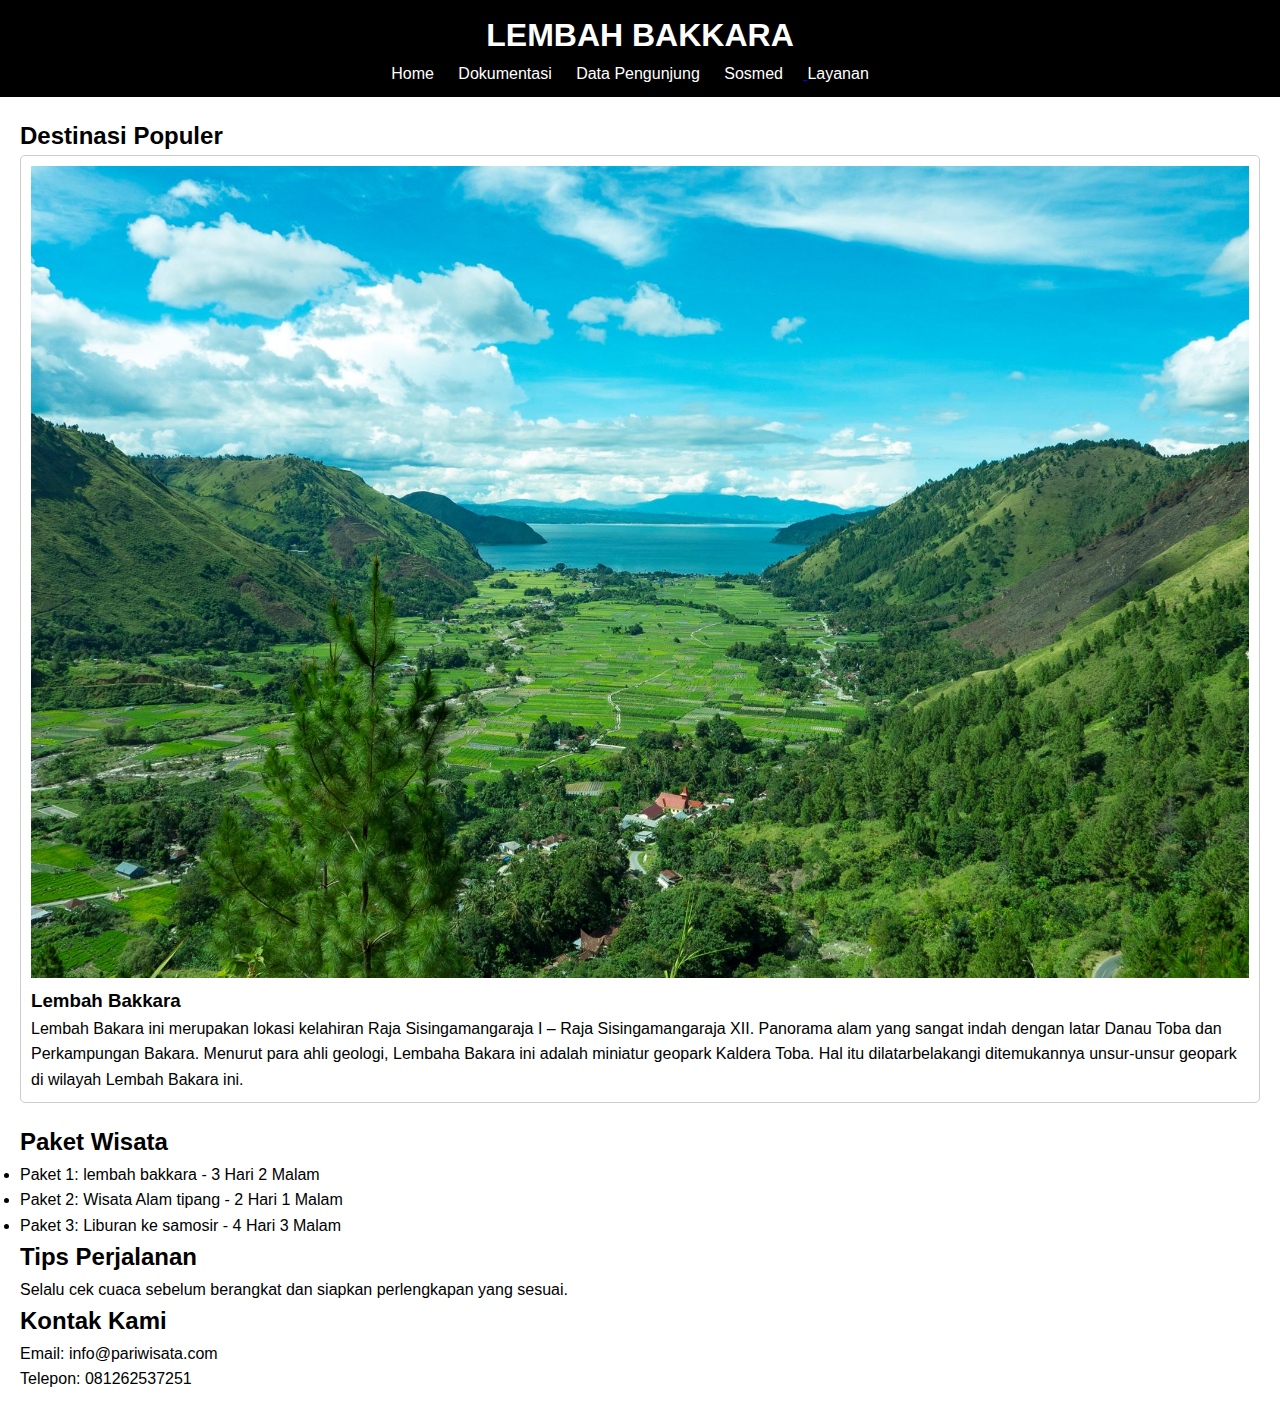
<file: bakkara.html>
<!DOCTYPE html>
<html lang="id">
<head>
    <meta charset="UTF-8">
    <meta name="viewport" content="width=device-width, initial-scale=1.0">
    <link rel="stylesheet" href="bakkara.css">
    <title>Website Pariwisata</title>
</head>
<body>
    <header>
        <h1>LEMBAH BAKKARA</h1>
        <nav>
            <ul>
                <li><a href="dokumentasi.html">Home</a></li>
                <li><a href="dokumentasi.html">Dokumentasi</a></li>
                <li><a href="data.html">Data Pengunjung</a></li>
                <li><a href="sosmed.html">Sosmed</li>
                <li><a href="layanan.html">Layanan</a></li>
           </ul>
        </nav>
    </header>

    <main>
        <section id="destinasi">
            <h2>Destinasi Populer</h2>
            <div class="card">
                <img src="bakkara1.jpeg" alt="Destinasi 1">
                <h3>Lembah Bakkara</h3>
                <p>Lembah Bakara ini merupakan lokasi kelahiran Raja Sisingamangaraja I – 
                    Raja Sisingamangaraja XII.  
                    Panorama alam yang sangat indah dengan latar Danau Toba dan Perkampungan Bakara. Menurut para ahli geologi, Lembaha Bakara ini adalah miniatur geopark Kaldera Toba. Hal itu dilatarbelakangi ditemukannya unsur-unsur geopark di wilayah Lembah Bakara ini.</p>
            </div>
    
        </section>

        <section id="paket">
            <h2>Paket Wisata</h2>
            <ul>
                <li>Paket 1: lembah bakkara - 3 Hari 2 Malam</li>
                <li>Paket 2: Wisata Alam tipang - 2 Hari 1 Malam</li>
                <li>Paket 3: Liburan ke samosir - 4 Hari 3 Malam</li>
            </ul>
        </section>

        <section id="tips">
            <h2>Tips Perjalanan</h2>
            <p>Selalu cek cuaca sebelum berangkat dan siapkan perlengkapan yang sesuai.</p>
        </section>

        <section id="kontak">
            <h2>Kontak Kami</h2>
            <p>Email: info@pariwisata.com</p>
            <p>Telepon: 081262537251</p>
        </section>
    </main>


   
</body>
</html>
</file>
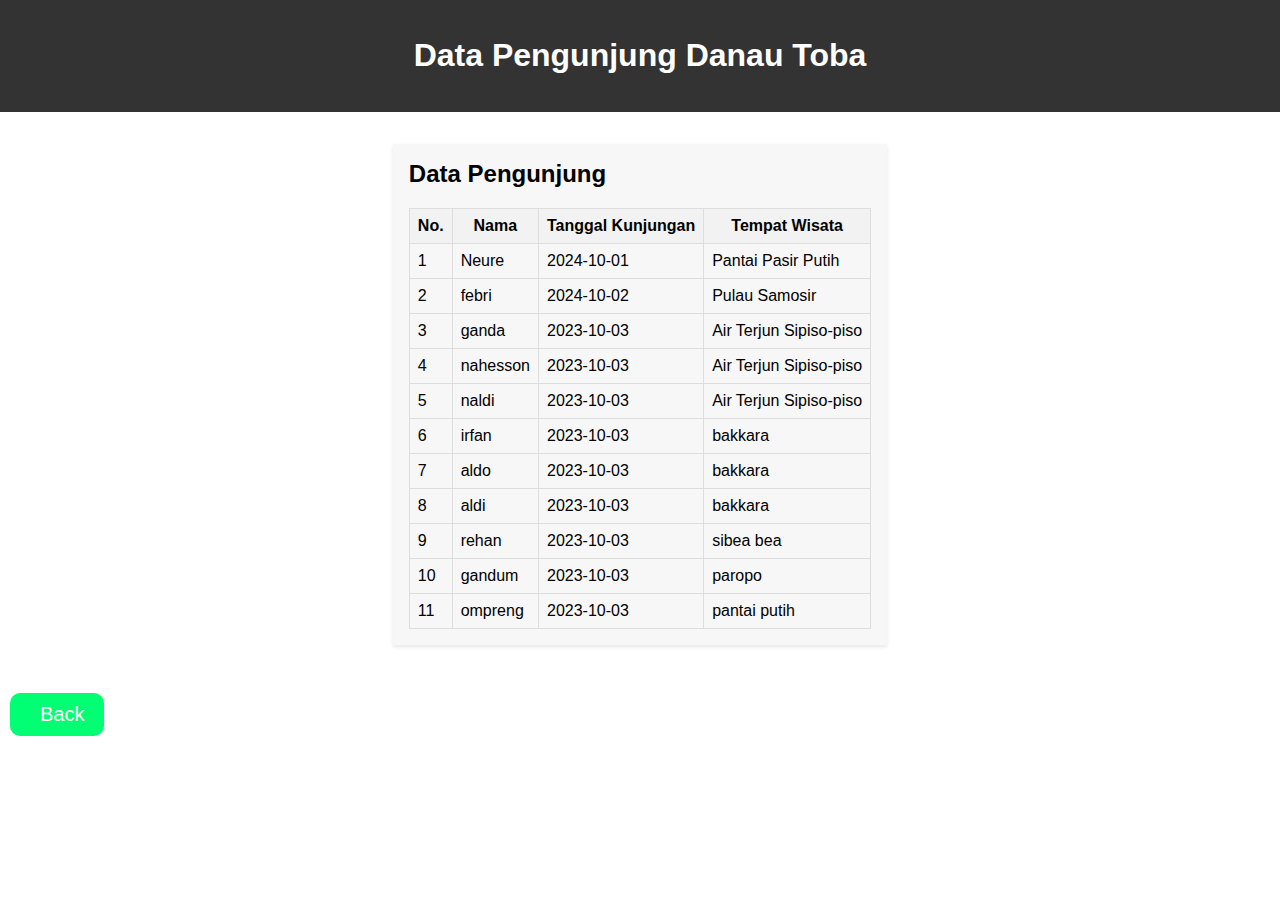
<file: data.html>
<!DOCTYPE html>
<html lang="id">
<head>
    <meta charset="UTF-8">
    <meta name="viewport" content="width=device-width, initial-scale=1.0">
    <title>Data Pengunjung Danau Toba</title>
    <link rel="stylesheet" href="data.css">
</head>
<body>
    <header>
        <h1>Data Pengunjung Danau Toba</h1>
    </header>
    <main>
        <section id="data-pengunjung">
            <h2>Data Pengunjung</h2>
            <table>
                <thead>
                    <tr>
                        <th>No.</th>
                        <th>Nama</th>
                        <th>Tanggal Kunjungan</th>
                        <th>Tempat Wisata</th>
                    </tr>
                </thead>
                <tbody id="data-tabel">
                  
                </tbody>
            </table>
        </section>
    </main>
    <div class="back-btn">
        <a href="index.html" class="btn back-btn">Back</a>
    <script src="data.js"></script>
</body>
</html>
</file>
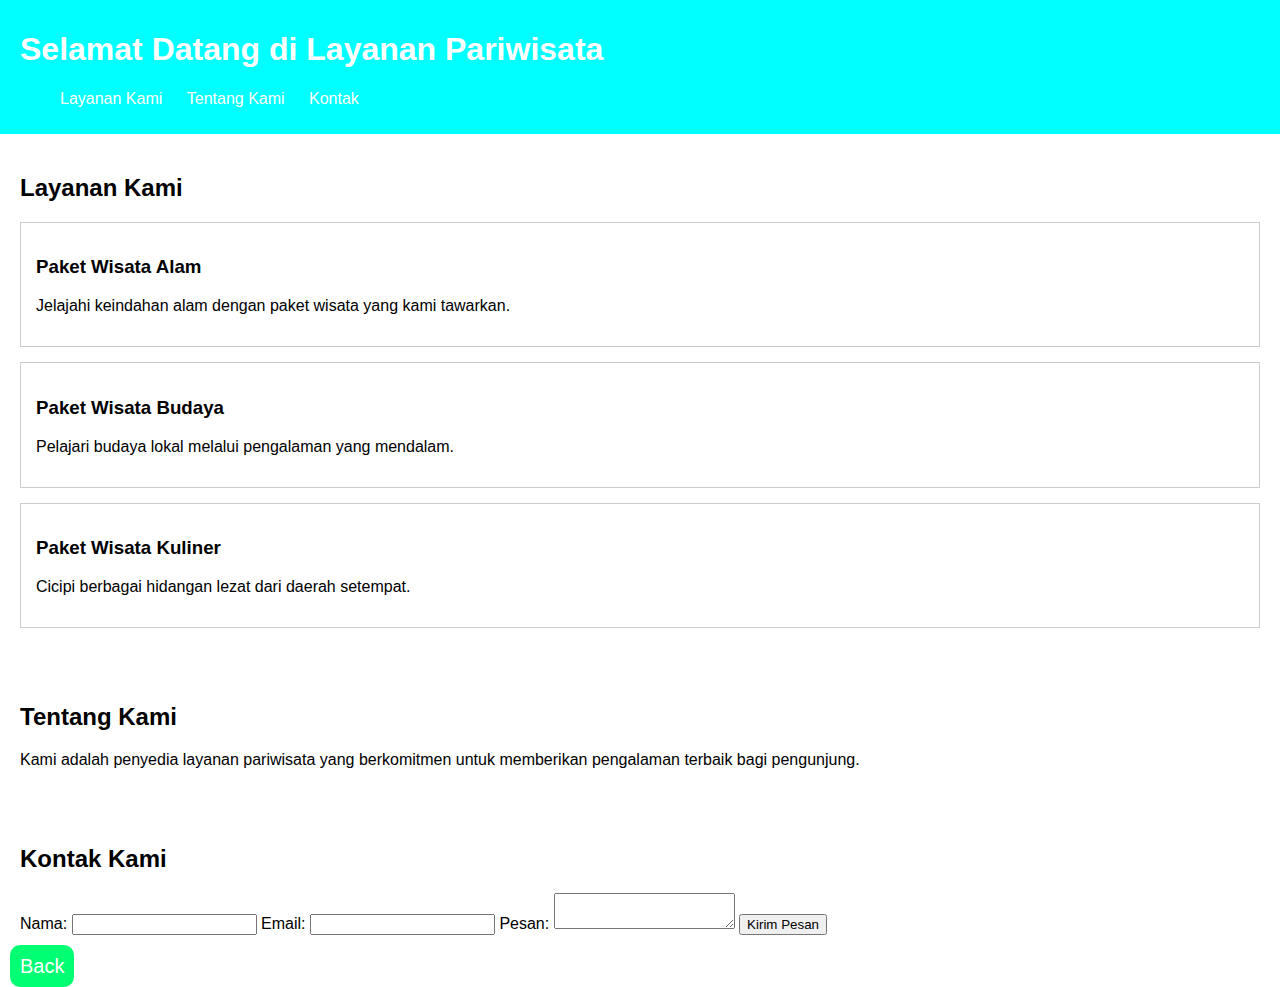
<file: layanan1.html>
<!DOCTYPE html>
<html lang="id">
<head>
    <meta charset="UTF-8">
    <meta name="viewport" content="width=device-width, initial-scale=1.0">
    <title>Layanan Pariwisata</title>
    <link rel="stylesheet" href="layanan1.css">
</head>
<body>
    <header>
        <h1>Selamat Datang di Layanan Pariwisata</h1>
        <nav>
            <ul>
                <li><a href="#services">Layanan Kami</a></li>
                <li><a href="#about">Tentang Kami</a></li>
                <li><a href="#contact">Kontak</a></li>
            </ul>
        </nav>
    </header>

    <section id="services">
        <h2>Layanan Kami</h2>
        <div class="service" onclick="showAlert('Paket Wisata Alam')">
            <h3>Paket Wisata Alam</h3>
            <p>Jelajahi keindahan alam dengan paket wisata yang kami tawarkan.</p>
        </div>
        <div class="service" onclick="showAlert('Paket Wisata Budaya')">
            <h3>Paket Wisata Budaya</h3>
            <p>Pelajari budaya lokal melalui pengalaman yang mendalam.</p>
        </div>
        <div class="service" onclick="showAlert('Paket Wisata Kuliner')">
            <h3>Paket Wisata Kuliner</h3>
            <p>Cicipi berbagai hidangan lezat dari daerah setempat.</p>
        </div>
    </section>

    <section id="about">
        <h2>Tentang Kami</h2>
        <p>Kami adalah penyedia layanan pariwisata yang berkomitmen untuk memberikan pengalaman terbaik bagi pengunjung.</p>
    </section>

    <section id="contact">
        <h2>Kontak Kami</h2>
        <form id="contact-form" onsubmit="return submitForm()">
            <label for="name">Nama:</label>
            <input type="text" id="name" required>

            <label for="email">Email:</label>
            <input type="email" id="email" required>

            <label for="message">Pesan:</label>
            <textarea id="message" required></textarea>

            <button type="submit">Kirim Pesan</button>
        </form>
    </section>

    
    <div class="back-btn">
        <a href="index.html" class="btn back-btn">Back</a>
    <script src="layanan1.js"></script>
</body>
</html>
</file>
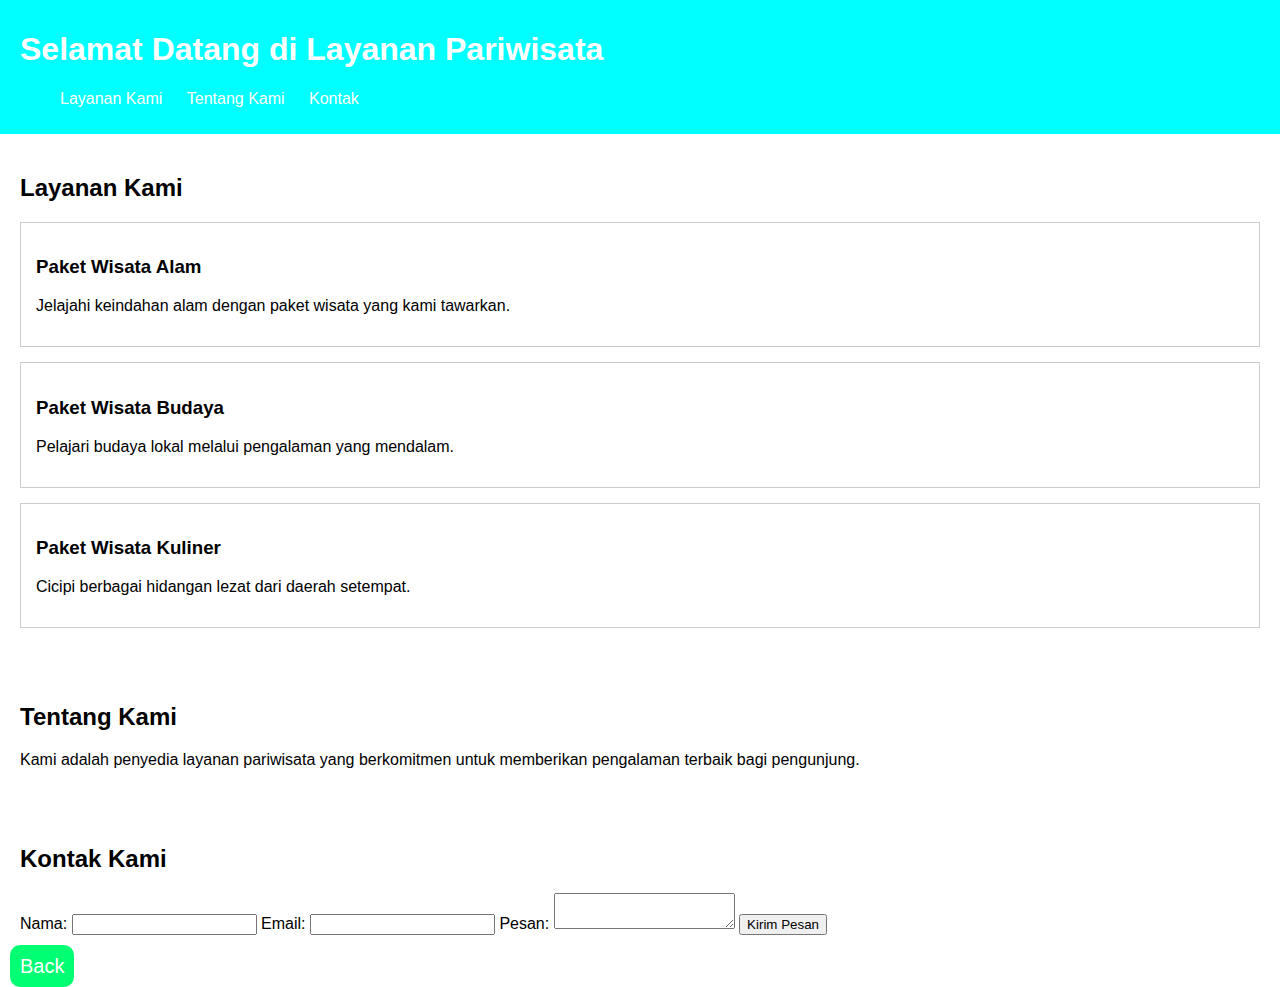
<file: layanan2.html>
<!DOCTYPE html>
<html lang="id">
<head>
    <meta charset="UTF-8">
    <meta name="viewport" content="width=device-width, initial-scale=1.0">
    <title>Layanan Pariwisata</title>
    <link rel="stylesheet" href="layanan2.css">
</head>
<body>
    <header>
        <h1>Selamat Datang di Layanan Pariwisata</h1>
        <nav>
            <ul>
                <li><a href="#services">Layanan Kami</a></li>
                <li><a href="#about">Tentang Kami</a></li>
                <li><a href="#contact">Kontak</a></li>
            </ul>
        </nav>
    </header>

    <section id="services">
        <h2>Layanan Kami</h2>
        <div class="service" onclick="showAlert('Paket Wisata Alam')">
            <h3>Paket Wisata Alam</h3>
            <p>Jelajahi keindahan alam dengan paket wisata yang kami tawarkan.</p>
        </div>
        <div class="service" onclick="showAlert('Paket Wisata Budaya')">
            <h3>Paket Wisata Budaya</h3>
            <p>Pelajari budaya lokal melalui pengalaman yang mendalam.</p>
        </div>
        <div class="service" onclick="showAlert('Paket Wisata Kuliner')">
            <h3>Paket Wisata Kuliner</h3>
            <p>Cicipi berbagai hidangan lezat dari daerah setempat.</p>
        </div>
    </section>

    <section id="about">
        <h2>Tentang Kami</h2>
        <p>Kami adalah penyedia layanan pariwisata yang berkomitmen untuk memberikan pengalaman terbaik bagi pengunjung.</p>
    </section>

    <section id="contact">
        <h2>Kontak Kami</h2>
        <form id="contact-form" onsubmit="return submitForm()">
            <label for="name">Nama:</label>
            <input type="text" id="name" required>

            <label for="email">Email:</label>
            <input type="email" id="email" required>

            <label for="message">Pesan:</label>
            <textarea id="message" required></textarea>

            <button type="submit">Kirim Pesan</button>
        </form>
    </section>

    
    <div class="back-btn">
        <a href="index.html" class="btn back-btn">Back</a>
    <script src="layanan2.js"></script>
</body>
</html>
</file>
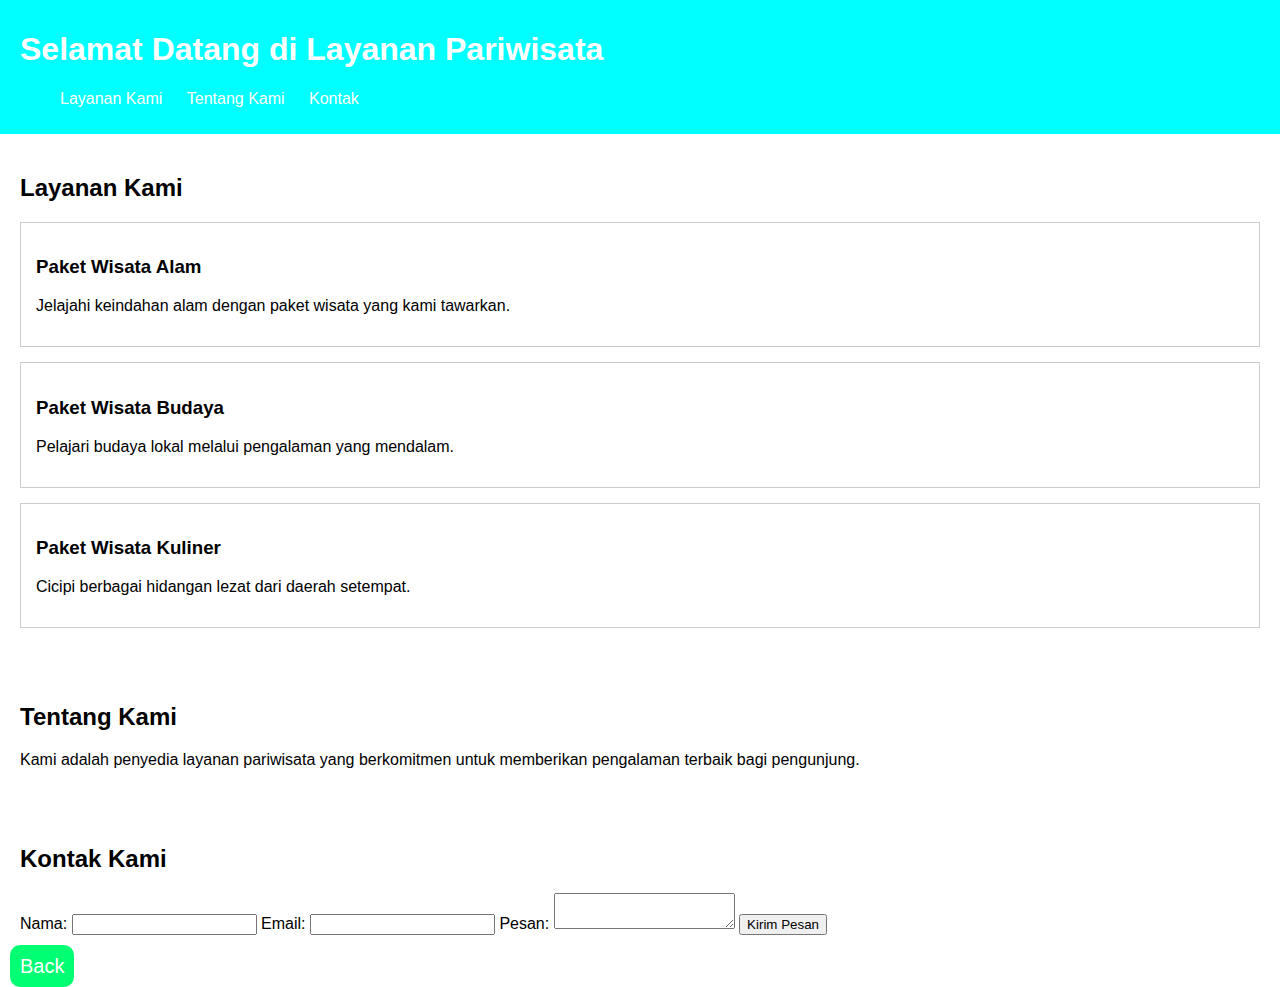
<file: layanan3.html>
<!DOCTYPE html>
<html lang="id">
<head>
    <meta charset="UTF-8">
    <meta name="viewport" content="width=device-width, initial-scale=1.0">
    <title>Layanan Pariwisata</title>
    <link rel="stylesheet" href="layanan3.css">
</head>
<body>
    <header>
        <h1>Selamat Datang di Layanan Pariwisata</h1>
        <nav>
            <ul>
                <li><a href="#services">Layanan Kami</a></li>
                <li><a href="#about">Tentang Kami</a></li>
                <li><a href="#contact">Kontak</a></li>
            </ul>
        </nav>
    </header>

    <section id="services">
        <h2>Layanan Kami</h2>
        <div class="service" onclick="showAlert('Paket Wisata Alam')">
            <h3>Paket Wisata Alam</h3>
            <p>Jelajahi keindahan alam dengan paket wisata yang kami tawarkan.</p>
        </div>
        <div class="service" onclick="showAlert('Paket Wisata Budaya')">
            <h3>Paket Wisata Budaya</h3>
            <p>Pelajari budaya lokal melalui pengalaman yang mendalam.</p>
        </div>
        <div class="service" onclick="showAlert('Paket Wisata Kuliner')">
            <h3>Paket Wisata Kuliner</h3>
            <p>Cicipi berbagai hidangan lezat dari daerah setempat.</p>
        </div>
    </section>

    <section id="about">
        <h2>Tentang Kami</h2>
        <p>Kami adalah penyedia layanan pariwisata yang berkomitmen untuk memberikan pengalaman terbaik bagi pengunjung.</p>
    </section>

    <section id="contact">
        <h2>Kontak Kami</h2>
        <form id="contact-form" onsubmit="return submitForm()">
            <label for="name">Nama:</label>
            <input type="text" id="name" required>

            <label for="email">Email:</label>
            <input type="email" id="email" required>

            <label for="message">Pesan:</label>
            <textarea id="message" required></textarea>

            <button type="submit">Kirim Pesan</button>
        </form>
    </section>

    
    <div class="back-btn">
        <a href="index.html" class="btn back-btn">Back</a>
    <script src="layanan3.js"></script>
</body>
</html>
</file>
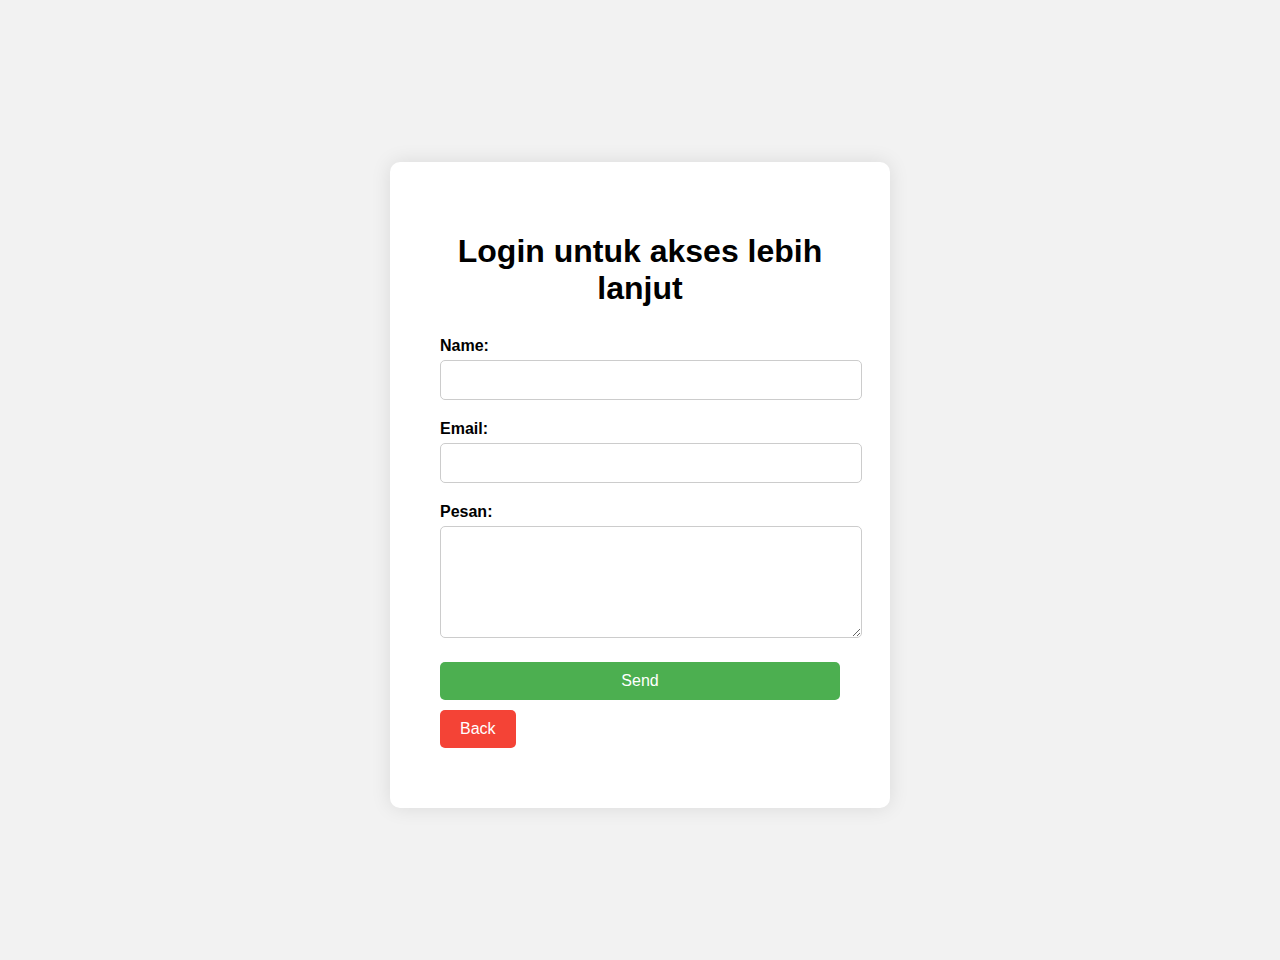
<file: login.html>
<!DOCTYPE html>
<html lang="en">
<head>
  <meta charset="UTF-8">
  <meta name="viewport" content="width=device-width, initial-scale=1.0">
  <title>Message Page</title>
  <link rel="stylesheet" href="login.css">
</head>
<body>
  <div class="container">
    <div class="message-box">
      <h1>Login untuk akses lebih lanjut </h1>
      <form action="#" method="post">
        <div class="form-group">
          <label for="name">Name:</label>
          <input type="text" id="name" name="name" required>
        </div>
        <div class="form-group">
          <label for="email">Email:</label>
          <input type="email" id="email" name="email" required>
        </div>
        <div class="form-group">
          <label for="message">Pesan:</label>
          <textarea id="message" name="message" rows="5" required></textarea>
        </div>
        <button type="submit" class="btn">Send</button>
        <a href="index.html" class="btn back-btn">Back</a>
      </form>
    </div>
  </div>
</body>
</html>



<script src="login.js"></script>
<script src="https://cdn.jsdelivr.net/npm/bootstrap@5.3.3/dist/js/bootstrap.bundle.min.js" integrity="sha384-YvpcrYf0tY3lHB60NNkmXc5s9fDVZLESaAA55NDzOxhy9GkcIdslK1eN7N6jIeHz" crossorigin="anonymous"></script>
</file>
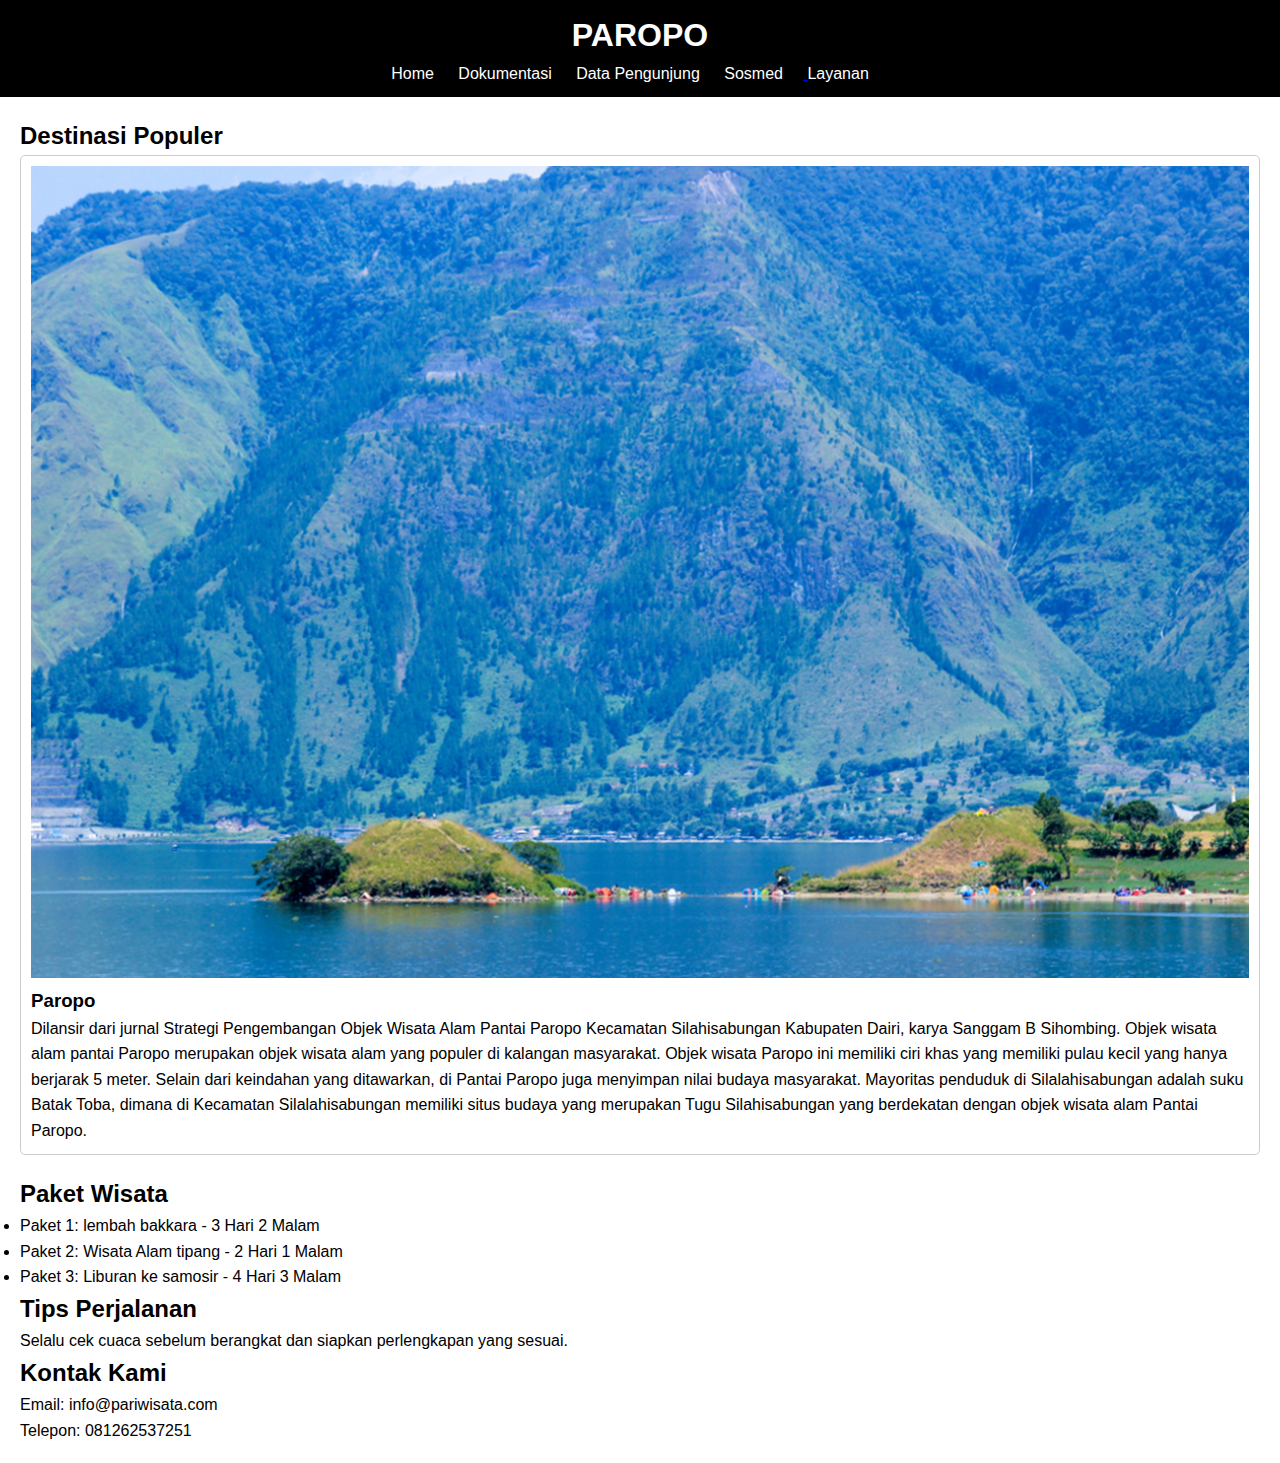
<file: paropo.html>
<!DOCTYPE html>
<html lang="id">
<head>
    <meta charset="UTF-8">
    <meta name="viewport" content="width=device-width, initial-scale=1.0">
    <link rel="stylesheet" href="bakkara.css">
    <title>Website Pariwisata</title>
</head>
<body>
    <header>
        <h1>PAROPO</h1>
        <nav>
            <ul>
                <li><a href="index.html">Home</a></li>
                <li><a href="dokumentasi.html">Dokumentasi</a></li>
                <li><a href="data.html">Data Pengunjung</a></li>
                <li><a href="sosmed.html">Sosmed</li>
                <li><a href="layanan.html">Layanan</a></li>
           </ul>
        </nav>
    </header>

    <main>
        <section id="destinasi">
            <h2>Destinasi Populer</h2>
            <div class="card">
                <img src="Paropo.jpg" alt="Destinasi 1">
                <h3>Paropo</h3>
                <p>Dilansir dari jurnal Strategi Pengembangan Objek Wisata Alam Pantai Paropo Kecamatan Silahisabungan Kabupaten Dairi, karya Sanggam B Sihombing. Objek wisata alam pantai Paropo merupakan objek wisata alam yang populer di kalangan masyarakat. Objek wisata Paropo ini memiliki ciri khas yang memiliki pulau kecil yang hanya berjarak 5 meter.
                    Selain dari keindahan yang ditawarkan, di Pantai Paropo juga menyimpan nilai budaya masyarakat. Mayoritas penduduk di Silalahisabungan adalah suku Batak Toba, dimana di Kecamatan Silalahisabungan memiliki situs budaya yang merupakan Tugu Silahisabungan yang berdekatan dengan objek wisata alam Pantai Paropo.</p>
            </div>
    
        </section>

        <section id="paket">
            <h2>Paket Wisata</h2>
            <ul>
                <li>Paket 1: lembah bakkara - 3 Hari 2 Malam</li>
                <li>Paket 2: Wisata Alam tipang - 2 Hari 1 Malam</li>
                <li>Paket 3: Liburan ke samosir - 4 Hari 3 Malam</li>
            </ul>
        </section>

        <section id="tips">
            <h2>Tips Perjalanan</h2>
            <p>Selalu cek cuaca sebelum berangkat dan siapkan perlengkapan yang sesuai.</p>
        </section>

        <section id="kontak">
            <h2>Kontak Kami</h2>
            <p>Email: info@pariwisata.com</p>
            <p>Telepon: 081262537251</p>
        </section>
    </main>


   
</body>
</html>
</file>
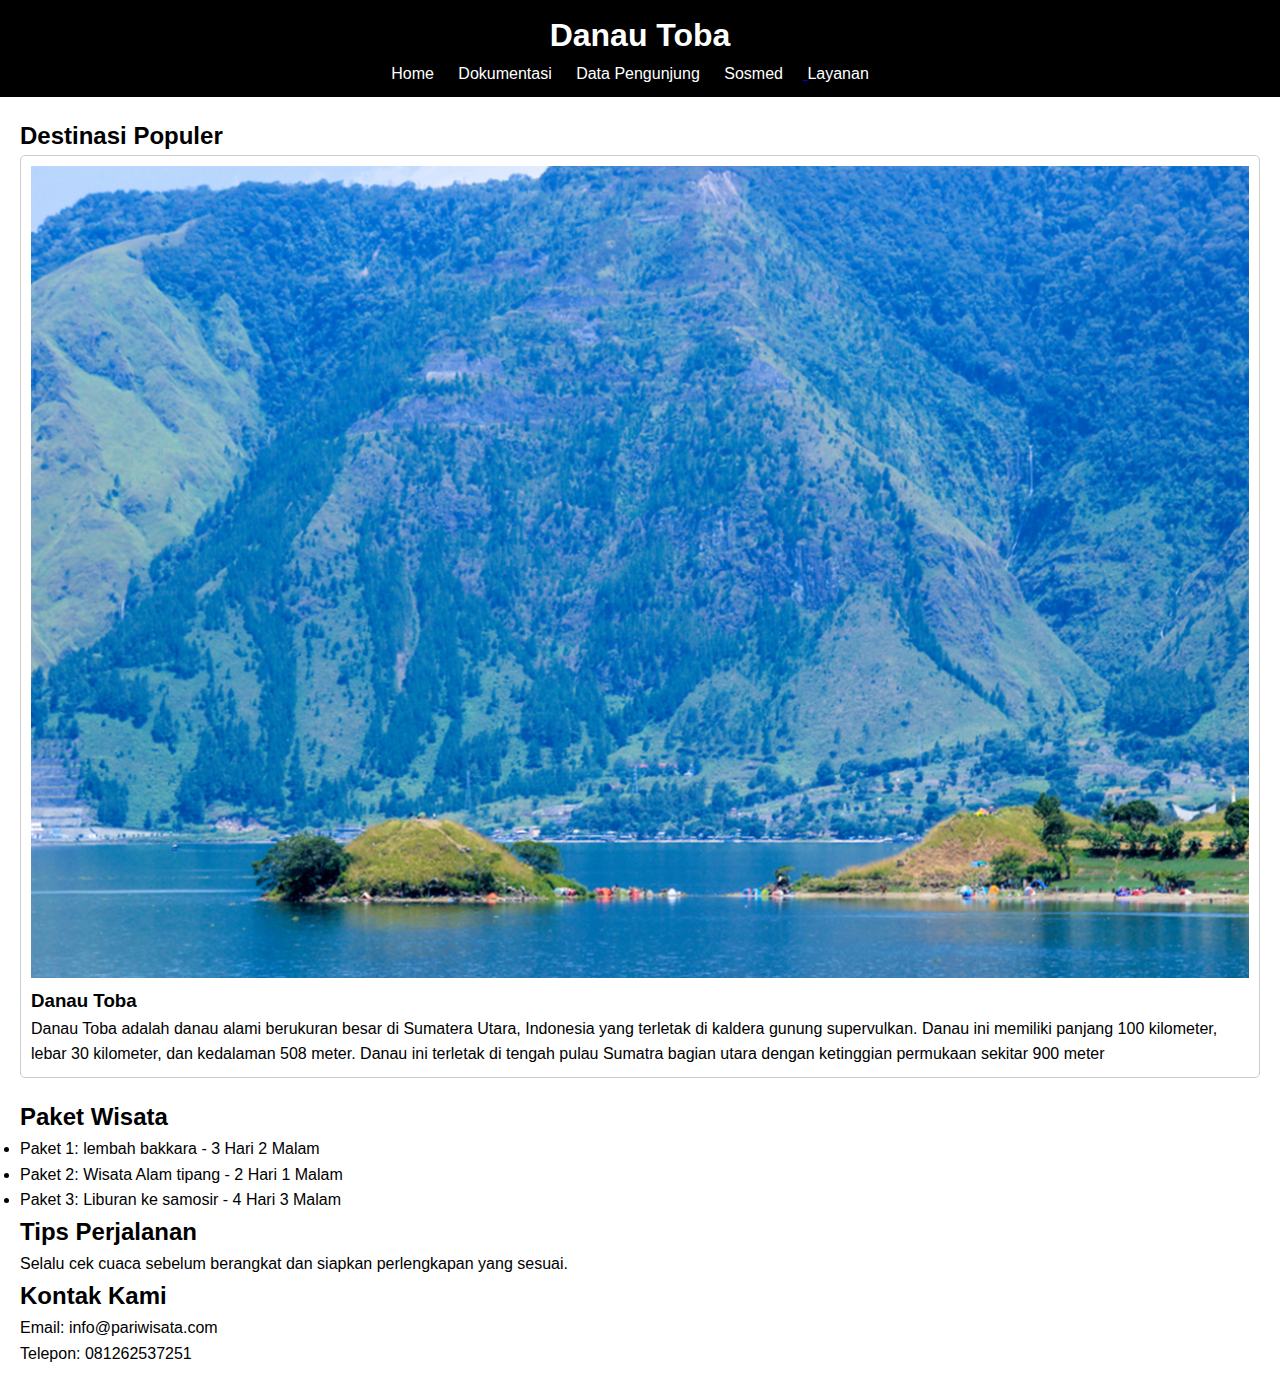
<file: toba.html>
<!DOCTYPE html>
<html lang="id">
<head>
    <meta charset="UTF-8">
    <meta name="viewport" content="width=device-width, initial-scale=1.0">
    <link rel="stylesheet" href="toba.css">
    <title>Website Pariwisata</title>
</head>
<body>
    <header>
        <h1>Danau Toba</h1>
        <nav>
            <ul>
                <li><a href="index.html">Home</a></li>
                <li><a href="dokumentasi.html">Dokumentasi</a></li>
                <li><a href="data.html">Data Pengunjung</a></li>
                <li><a href="sosmed.html">Sosmed</li>
                <li><a href="layanan.html">Layanan</a></li>
           </ul>
        </nav>
    </header>

    <main>
        <section id="destinasi">
            <h2>Destinasi Populer</h2>
            <div class="card">
                <img src="Paropo.jpg" alt="Destinasi 1">
                <h3>Danau Toba </h3>
                <p>Danau Toba adalah danau alami 
                    berukuran besar di Sumatera Utara, 
                    Indonesia yang terletak di kaldera gunung supervulkan. Danau ini memiliki panjang 100 kilometer, lebar 30 kilometer, dan kedalaman 508 meter. Danau ini terletak di tengah pulau Sumatra bagian utara dengan
                     ketinggian permukaan sekitar 900 meter</p>
            </div>
    
        </section>

        <section id="paket">
            <h2>Paket Wisata</h2>
            <ul>
                <li>Paket 1: lembah bakkara - 3 Hari 2 Malam</li>
                <li>Paket 2: Wisata Alam tipang - 2 Hari 1 Malam</li>
                <li>Paket 3: Liburan ke samosir - 4 Hari 3 Malam</li>
            </ul>
        </section>

        <section id="tips">
            <h2>Tips Perjalanan</h2>
            <p>Selalu cek cuaca sebelum berangkat dan siapkan perlengkapan yang sesuai.</p>
        </section>

        <section id="kontak">
            <h2>Kontak Kami</h2>
            <p>Email: info@pariwisata.com</p>
            <p>Telepon: 081262537251</p>
        </section>
    </main>


   
</body>
</html>
</file>
<file: bakkara.css>
* {
    margin: 0;
    padding: 0;
    box-sizing: border-box;
}

body {
    font-family: Arial, sans-serif;
    line-height: 1.6;
}

header {
    background: black;
    color: white;
    padding: 10px 0;
    text-align: center;
}

nav ul {
    list-style-type: none;
}

nav ul li {
    display: inline;
    margin-right: 20px;
}

nav ul li a {
    color: white;
    text-decoration: none;
}

main {
    padding: 20px;
}

.card {
    border: 1px solid #ccc;
    border-radius: 5px;
    margin-bottom: 20px;
    padding: 10px;
}

.card img {
    width: 100%;
    height: auto;
}
</file>
<file: data.css>
body {
    font-family: Arial, sans-serif;
    margin: 0;
    padding: 0;
}

header {
    background-color: #333;
    color: #fff;
    padding: 1em;
    text-align: center;
}

main {
    display: flex;
    flex-direction: column;
    align-items: center;
    padding: 2em;
}

section {
    background-color: #f7f7f7;
    padding: 1em;
    margin-bottom: 1em;
    box-shadow: 0 2px 4px rgba(0, 0, 0, 0.1);
}

h2 {
    margin-top: 0;
}

table {
    width: 100%;
    border-collapse: collapse;
}

th, td {
    border: 1px solid #ddd;
    padding: 0.5em;
}

th {
    background-color: #f2f2f2;
}

#data-tabel {
    display: table-row-group;
}

.back-btn {
    background-color: rgb(0, 255, 115);
    padding: 10px;
    text-decoration: none;
    font-size: 20px;
    border-radius: 10px;
    font-family: 'Franklin Gothic Medium', 'Arial Narrow', Arial, sans-serif;
    margin-left: 10px;
    color: white;
    width: max-content;
    margin-bottom: 20px;
   
   
    
    
    }
</file>
<file: layanan1.css>
body {
    font-family: Arial, sans-serif;
    margin: 0;
    padding: 0;
}

header {
    background-color:aqua;
    color: white;
    padding: 10px 20px;
}

nav ul {
    list-style-type: none;
}

nav ul li {
    display: inline;
    margin-right: 20px;
}
.back-btn a{
    background-color: rgb(0, 255, 115);
    width: max-content;
    padding: 10px;
    text-decoration: none;
    font-size: 20px;
    border-radius: 10px;
    font-family: 'Franklin Gothic Medium', 'Arial Narrow', Arial, sans-serif;
    margin-left: 10px;
    color: white;
    text-align: center;
    color: white;
    margin-bottom: 10px;


}
nav a {
    color: white;
    text-decoration: none;
}

section {
    padding: 20px;
}

.service {
    border: 1px solid #ccc;
    padding: 15px;
    margin-bottom: 15px;
    cursor: pointer;
}

.service:hover {
    background-color: #f0f0f0;
}

footer {
    background-color: #4CAF50;
    color: white;
    text-align: center;
    padding: 10px 0;
}
</file>
<file: layanan2.css>
body {
    font-family: Arial, sans-serif;
    margin: 0;
    padding: 0;
}

header {
    background-color:aqua;
    color: white;
    padding: 10px 20px;
}

nav ul {
    list-style-type: none;
}

nav ul li {
    display: inline;
    margin-right: 20px;
}
.back-btn a{
    background-color: rgb(0, 255, 115);
    width: max-content;
    padding: 10px;
    text-decoration: none;
    font-size: 20px;
    border-radius: 10px;
    font-family: 'Franklin Gothic Medium', 'Arial Narrow', Arial, sans-serif;
    margin-left: 10px;
    color: white;
    text-align: center;
    color: white;
    margin-bottom: 10px;


}

nav a {
    color: white;
    text-decoration: none;
}

section {
    padding: 20px;
}

.service {
    border: 1px solid #ccc;
    padding: 15px;
    margin-bottom: 15px;
    cursor: pointer;
}

.service:hover {
    background-color: #f0f0f0;
}

footer {
    background-color: #4CAF50;
    color: white;
    text-align: center;
    padding: 10px 0;
}
</file>
<file: layanan3.css>
body {
    font-family: Arial, sans-serif;
    margin: 0;
    padding: 0;
}

header {
    background-color:aqua;
    color: white;
    padding: 10px 20px;
}

nav ul {
    list-style-type: none;
}

nav ul li {
    display: inline;
    margin-right: 20px;
}
.back-btn a{
    background-color: rgb(0, 255, 115);
    width: max-content;
    padding: 10px;
    text-decoration: none;
    font-size: 20px;
    border-radius: 10px;
    font-family: 'Franklin Gothic Medium', 'Arial Narrow', Arial, sans-serif;
    margin-left: 10px;
    color: white;
    text-align: center;
    color: white;
    margin-bottom: 10px;


}
nav a {
    color: white;
    text-decoration: none;
}

section {
    padding: 20px;
}

.service {
    border: 1px solid #ccc;
    padding: 15px;
    margin-bottom: 15px;
    cursor: pointer;
}

.service:hover {
    background-color: #f0f0f0;
}

footer {
    background-color: #4CAF50;
    color: white;
    text-align: center;
    padding: 10px 0;
}
</file>
<file: login.css>
body {
    font-family: Arial, sans-serif;
    background-color: #f2f2f2;
    margin: 0;
    padding: 0;
  }
  
  .container {
    display: flex;
    justify-content: center;
    align-items: center;
    height: 100vh;
    margin-top: 60px;
  
  }
  
  .message-box {
    background-color: white;
    padding: 50px;
    border-radius: 10px;
    box-shadow: 0 0 20px rgba(0, 0, 0, 0.1);
    max-width: 400px;
    width: 100%;
    margin-bottom: 50px;
 
    
  }
  
  h1 {
    text-align: center;
    margin-bottom: 30px;
  }
  
  .form-group {
    margin-bottom: 20px;
  }
  
  label {
    display: block;
    font-weight: bold;
    margin-bottom: 5px;
  }
  
  input, textarea {
    width: 100%;
    padding: 10px;
    border: 1px solid #ccc;
    border-radius: 5px;
    font-size: 16px;
  }
  
  textarea {
    resize: vertical;
  }
  
  .btn {
    display: block;
    width: 100%;
    background-color: #4CAF50;
    color: white;
    padding: 10px 20px;
    border: none;
    border-radius: 5px;
    cursor: pointer;
    font-size: 16px;
    margin-bottom: 10px; 
  }
  
  .back-btn {
    background-color: #f44336; 
    width: max-content;
    text-decoration: none;
  }
  

  #confirmationMessage {
    display: none;
    background-color: white;
    color: black;
    padding: 10px;
    margin-top: 10px;
    border-radius: 5px;
    animation: fadeInOut 3s forwards; 
}
</file>
<file: toba.css>
* {
    margin: 0;
    padding: 0;
    box-sizing: border-box;
}

body {
    font-family: Arial, sans-serif;
    line-height: 1.6;
}

header {
    background: black;
    color: white;
    padding: 10px 0;
    text-align: center;
}

nav ul {
    list-style-type: none;
}

nav ul li {
    display: inline;
    margin-right: 20px;
}

nav ul li a {
    color: white;
    text-decoration: none;
}

main {
    padding: 20px;
}

.card {
    border: 1px solid #ccc;
    border-radius: 5px;
    margin-bottom: 20px;
    padding: 10px;
}

.card img {
    width: 100%;
    height: auto;
}
</file>
